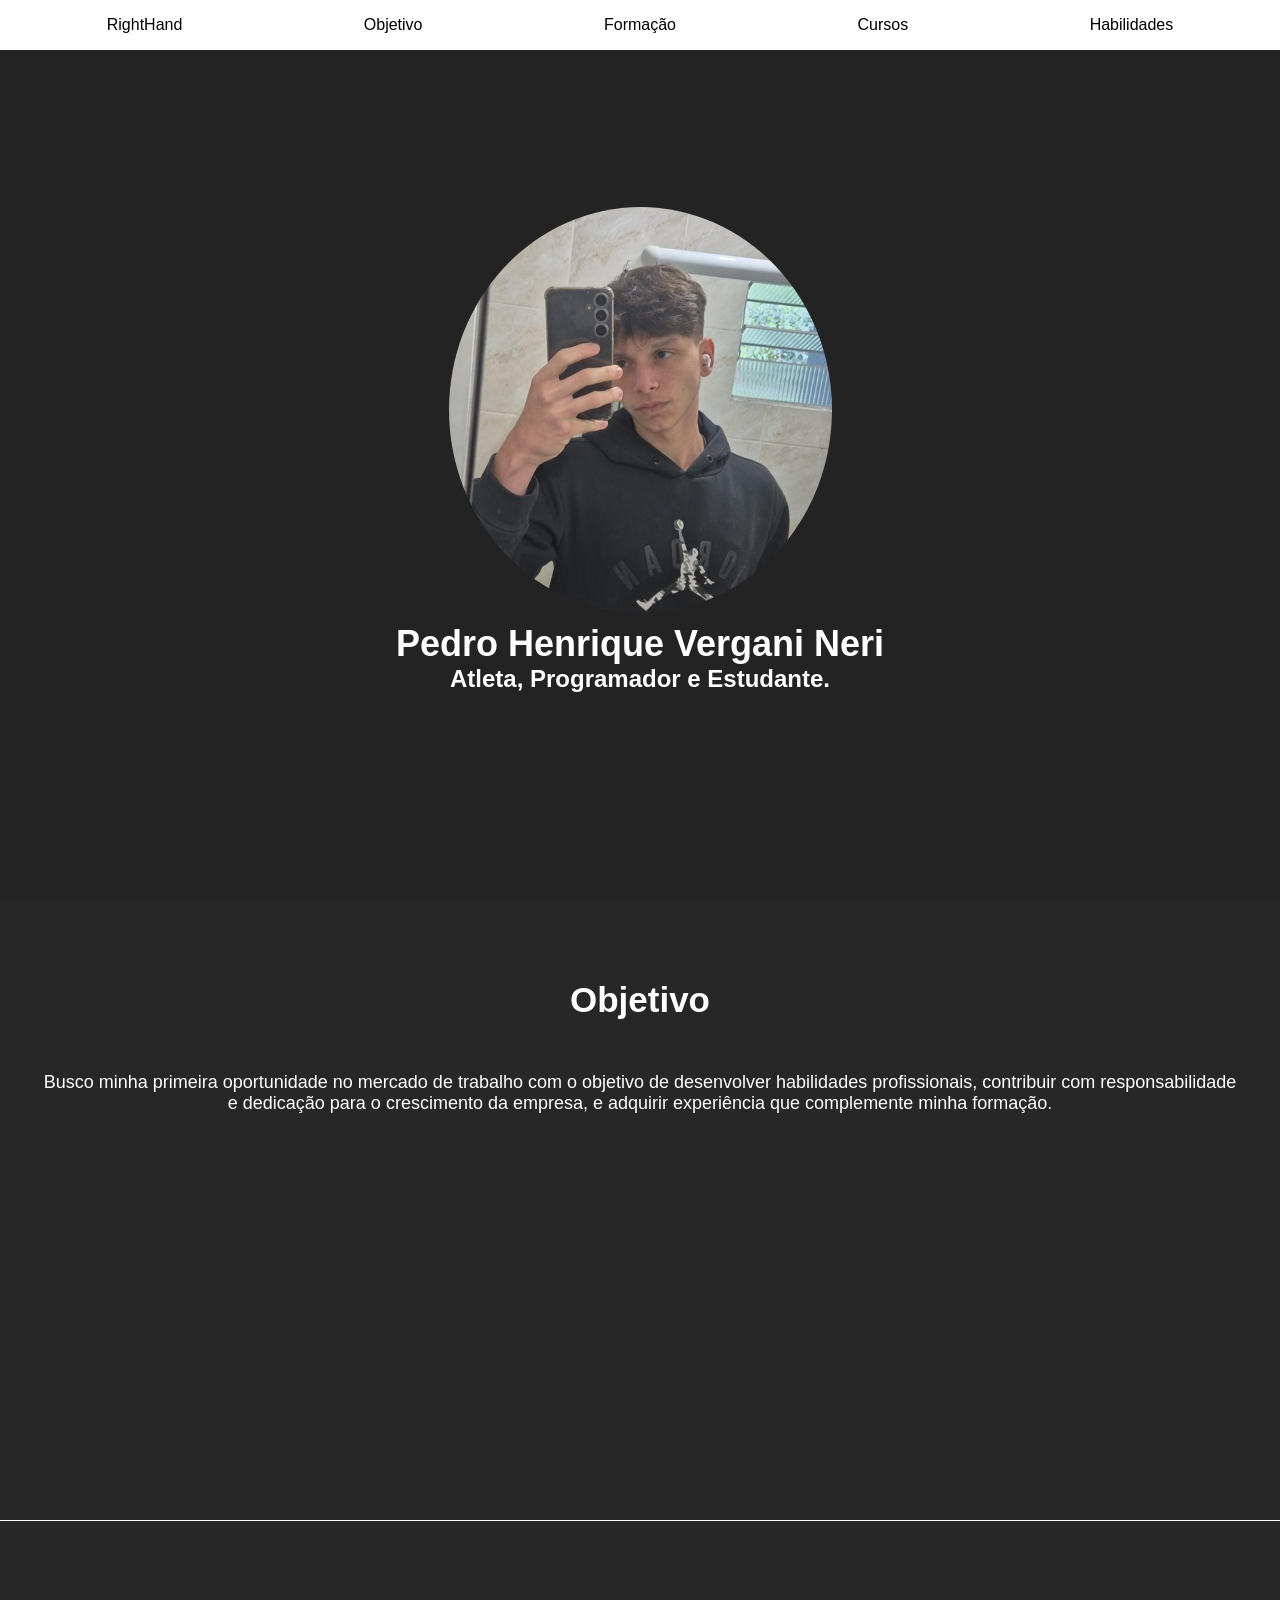
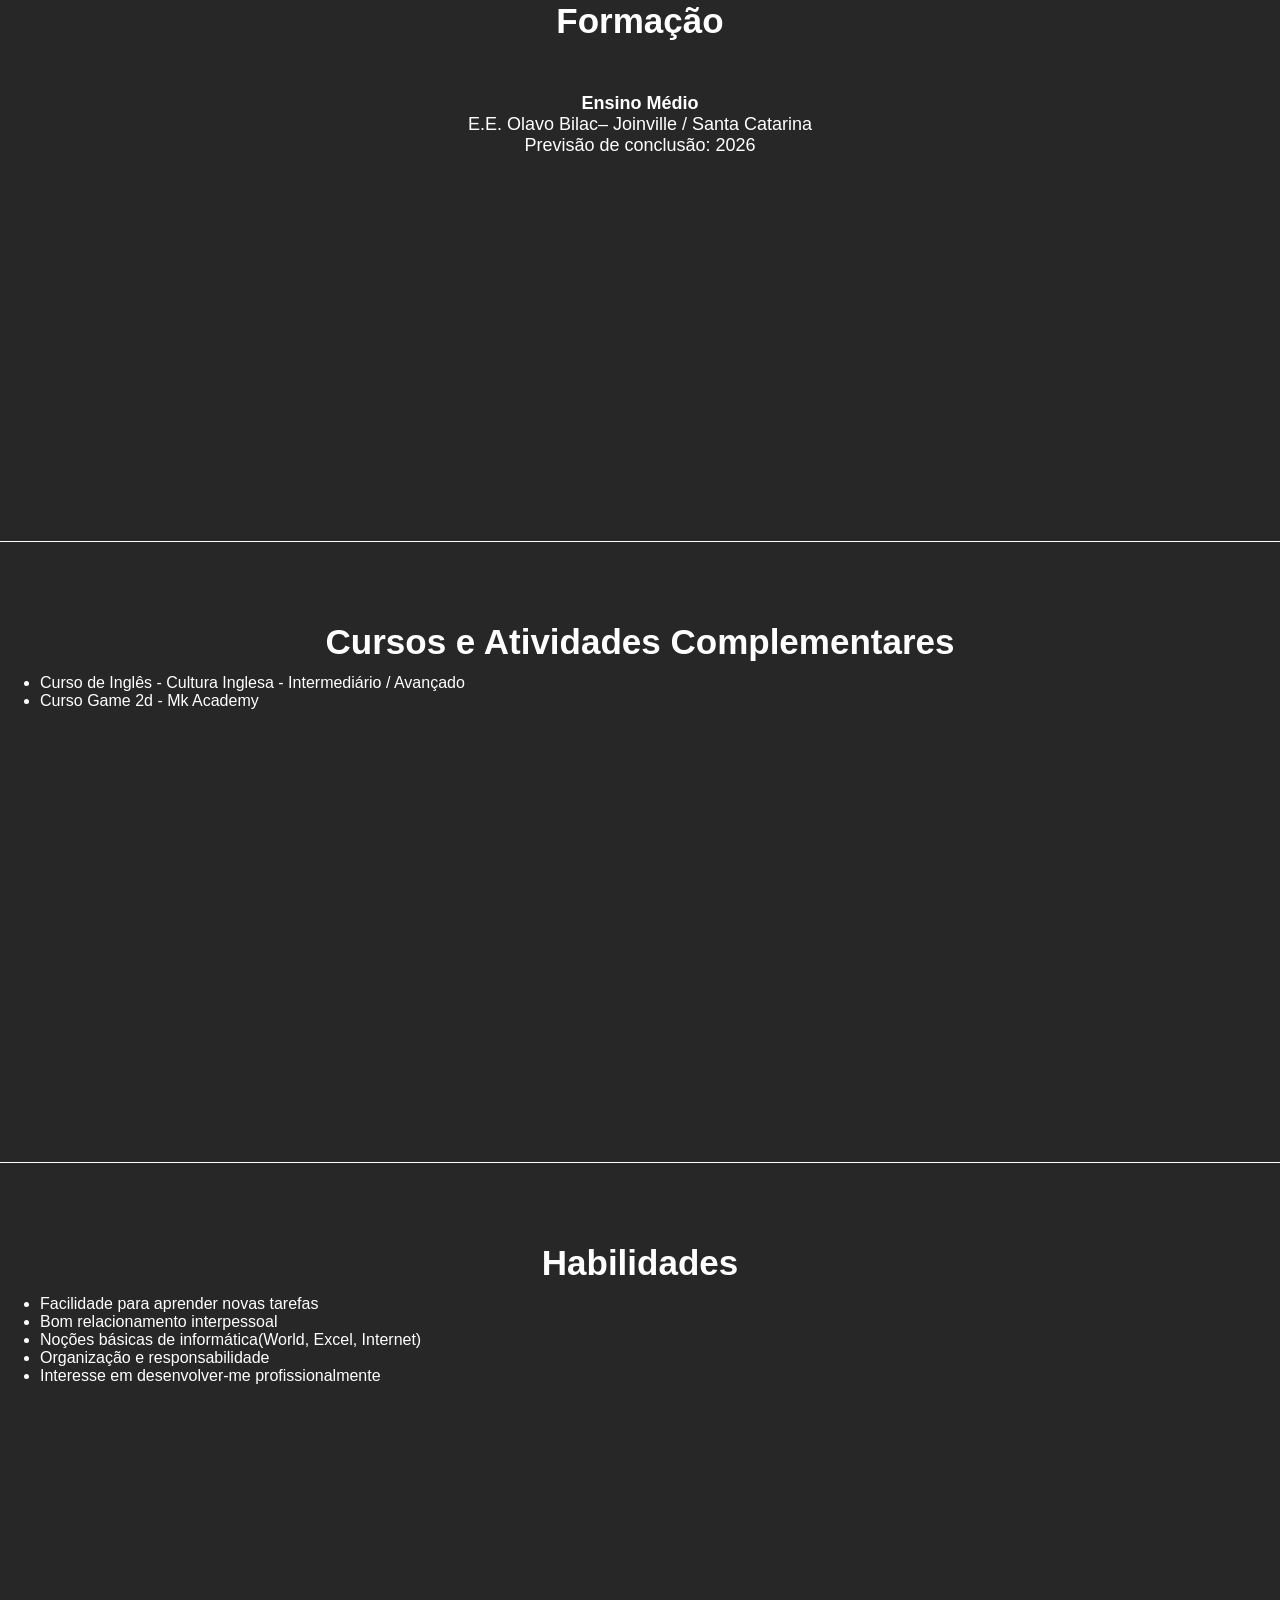
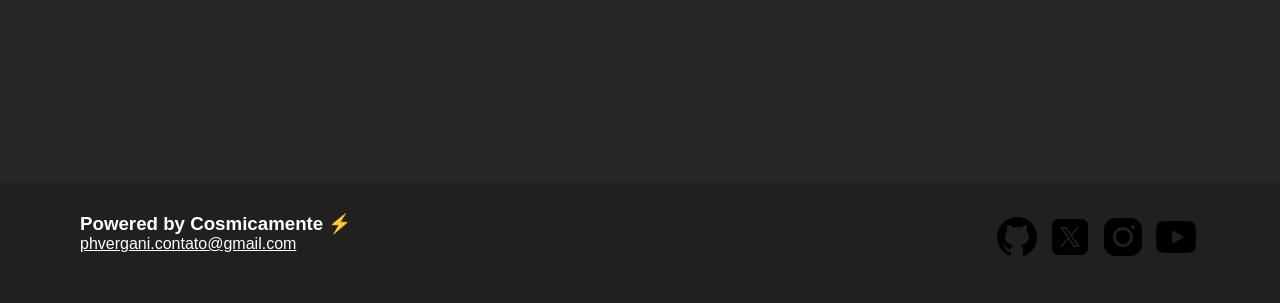
<file: index.html>
<!DOCTYPE html>
<html lang="pt-br">
<head>
    <meta charset="UTF-8">
    <meta name="viewport" content="width=device-width, initial-scale=1.0">
    <title>Pedro Vergani - Portfolio</title>
    <link rel="stylesheet" href="style.css">
</head>
<body>
    <header>
        <nav class="navlist">
            <ul>
                <li class="navitem"><a href="righthand/index.html">RightHand</a></li>
                <li class="navitem"><a href="#objetivo">Objetivo</a></li>
                <li class="navitem"><a href="#formacao">Formação</a></li>
                <li class="navitem"><a href="#cursos">Cursos</a></li>
                <li class="navitem"><a href="#habilidades">Habilidades</a></li>
            </ul>
        </nav>
    </header>
    <main>
        <section id="apresentacao">
            <div class="apresentacao-conteudo">
                <img src="./assets/phnvnimg.jpeg" 
                alt="avatarpedro"
                class="apresentacao-conteudo-avatar">
                <h1 class="apresentacao-conteudo-titulo">Pedro Henrique Vergani Neri</h1>
                <h2 class="apresentacao-conteudo-subtitulo">Atleta, Programador e Estudante.</h2>
            </div>
        </section>
        <section id="objetivo">
            <h2 class="objetivo-titulo">Objetivo</h2>
            <p class="objetivo-texto">Busco minha primeira oportunidade no mercado de trabalho com o objetivo de desenvolver
habilidades profissionais, contribuir com responsabilidade e dedicação para o crescimento da
empresa, e adquirir experiência que complemente minha formação.</p>
        </section>
        <section id="formacao">
            <h2 class="formacao-titulo">Formação</h2>
            <p class="formacao-texto"><strong>Ensino Médio</strong> 
<br>E.E. Olavo Bilac– Joinville / Santa Catarina
<br>Previsão de conclusão: 2026</p>
        </section>
        <section id="cursos">
            <h2 class="cursos-titulo">Cursos e Atividades Complementares</h2>
            <ul>
                <li class="cursos-curso">Curso de Inglês - Cultura Inglesa - Intermediário / Avançado</li>
                <li class="cursos-curso">Curso Game 2d - Mk Academy</li>
            </ul>
        </section>
        <section id="habilidades">
            <h2 class="habilidades-titulo">Habilidades</h2>
            <ul>
                <li>Facilidade para aprender novas tarefas</li>
                <li>Bom relacionamento interpessoal</li>
                <li>Noções básicas de informática(World, Excel, Internet)</li>
                <li>Organização e responsabilidade</li>
                <li>Interesse em desenvolver-me profissionalmente</li>
            </ul>
        </section>

    </main>
    <footer class="footer">
        <div class="footer-container">
            <h3 class="footer-container-power">Powered by <a href="https://discord.gg/y2seBjymDX">Cosmicamente</a> ⚡</h3>
            <a class="footer-container-maillink" href="mailto:phvergani.contato@gmail.com">phvergani.contato@gmail.com</a>
        </div>
            <div class="footer-container-assets">
                <a href="https://github.com/phvergani08" target="_blank" class="footer-container-assests-asset"> <!-- Github -->
                    <img src="./assets/github-icon-48.png">
                </a>
                <a href="https://x.com/phvergani08" target="_blank" class="footer-container-assests-asset"> <!-- X -->
                    <img src="./assets/x-icon-48.png">
                </a>
                <a href="https://www.instagram.com/phvn77" target="_blank" class="footer-container-assests-asset"> <!-- Instagram -->
                  <img src="./assets/instagram-icon-48.png">  
                </a>
                <a href="https://www.youtube.com/@PedroVergani9" target="_blank" class="footer-container-assests-asset"> <!-- Youtube -->
                    <img src="./assets/youtube-icon-48.png">
                </a>
            </div>
    </footer>
</body>
</html>
</file>
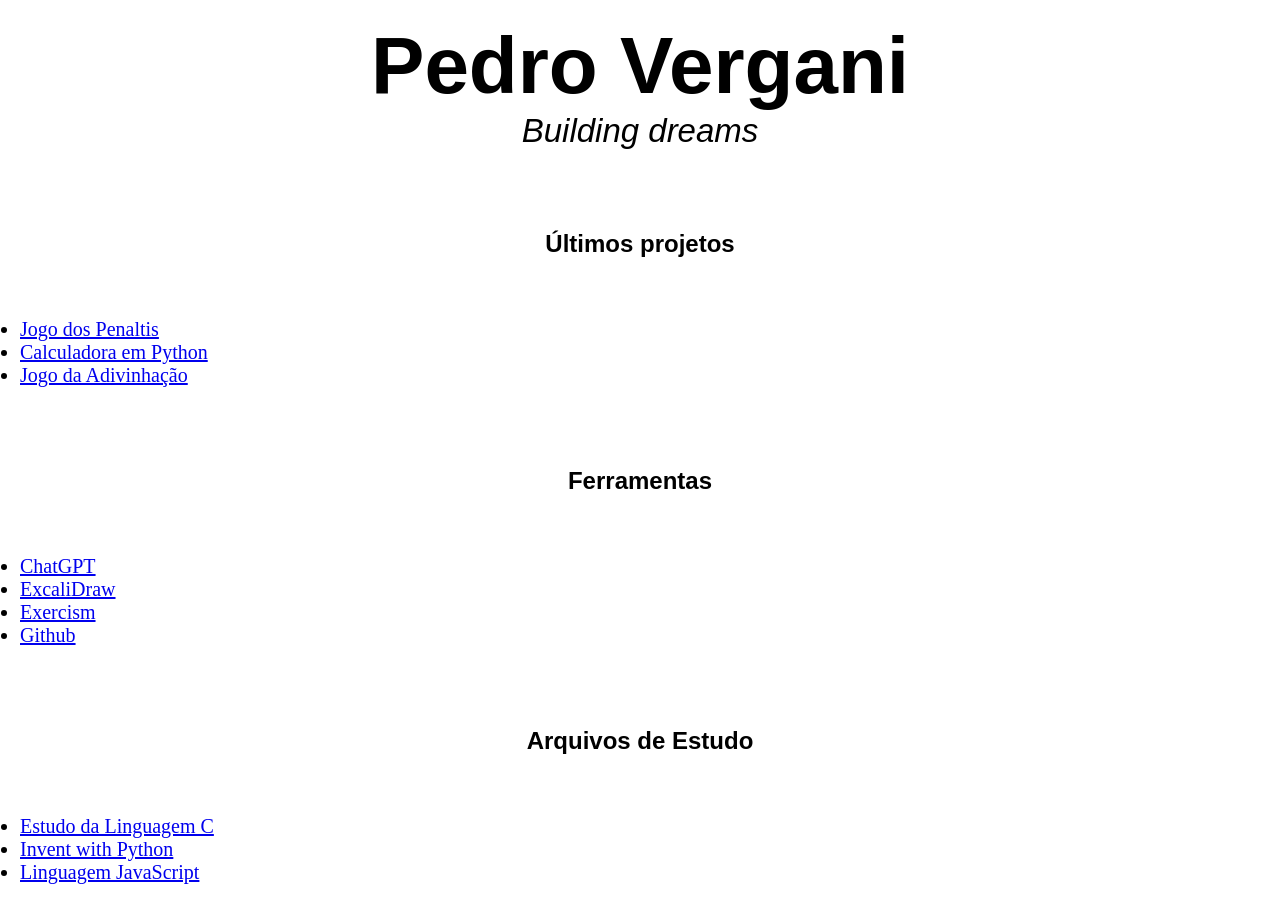
<file: righthand/index.html>
<!DOCTYPE html>
<html lang="pt-Br">
<head>
    <meta charset="UTF-8">
    <meta name="viewport" content="width=device-width, initial-scale=1.0">
    <link rel="stylesheet" href="style.css">
    <title>PH9 - RIGHTHAND</title>
</head>
<body>
    <section id="mainpg-top">
        <h1 class="mainpg-title">Pedro Vergani</h1>
        <h2 class="mainpg-slogan"><i>Building dreams</i></h2>
    </section>
    <section id="mainpg-projects">
        <h1 class="mainpg-projects-title">Últimos projetos</h1>
        <div class="mainpg-projects-items">
            <nav>
                <ul>
                    <li><a href="https://github.com/phvergani08/jogodospenaltis">Jogo dos Penaltis</a></li>
                    <li><a href="https://github.com/phvergani08/CalculadoraPython">Calculadora em Python</a></li>
                    <li><a href="https://github.com/phvergani08/guessgame2">Jogo da Adivinhação</a></li>
                </ul>
            </nav>
        </div>
    </section>
    <section id="mainpg-ferramentas">
        <h1 class="mainpg-ferramentas-title">Ferramentas</h1>
        <div>
            <ul>
                <li><a href="https://chatgpt.com/">ChatGPT</a></li>
                <li><a href="https://excalidraw.com/">ExcaliDraw</a></li>
                <li><a href="https://exercism.org/jiki">Exercism</a></li>
                <li><a href="https://github.com/phvergani08/">Github</a></li>
            </ul>
        </div>
    </section>
    <section id="mainpg-arquivos">
        <h1 class="mainpg-arquivos-title">Arquivos de Estudo</h1>
        <div>
            <nav>
                <ul>
                    <li><a href="https://www.cl72.org/070openSource.html">Estudo da Linguagem C</a></li>
                    <li><a href="https://inventwithpython.com/">Invent with Python</a></li>
                    <li><a href="pages/javascript.html">Linguagem JavaScript</a></li>
                </ul>
            </nav>
        </div>
    </section>

</body>
</html>
</file>
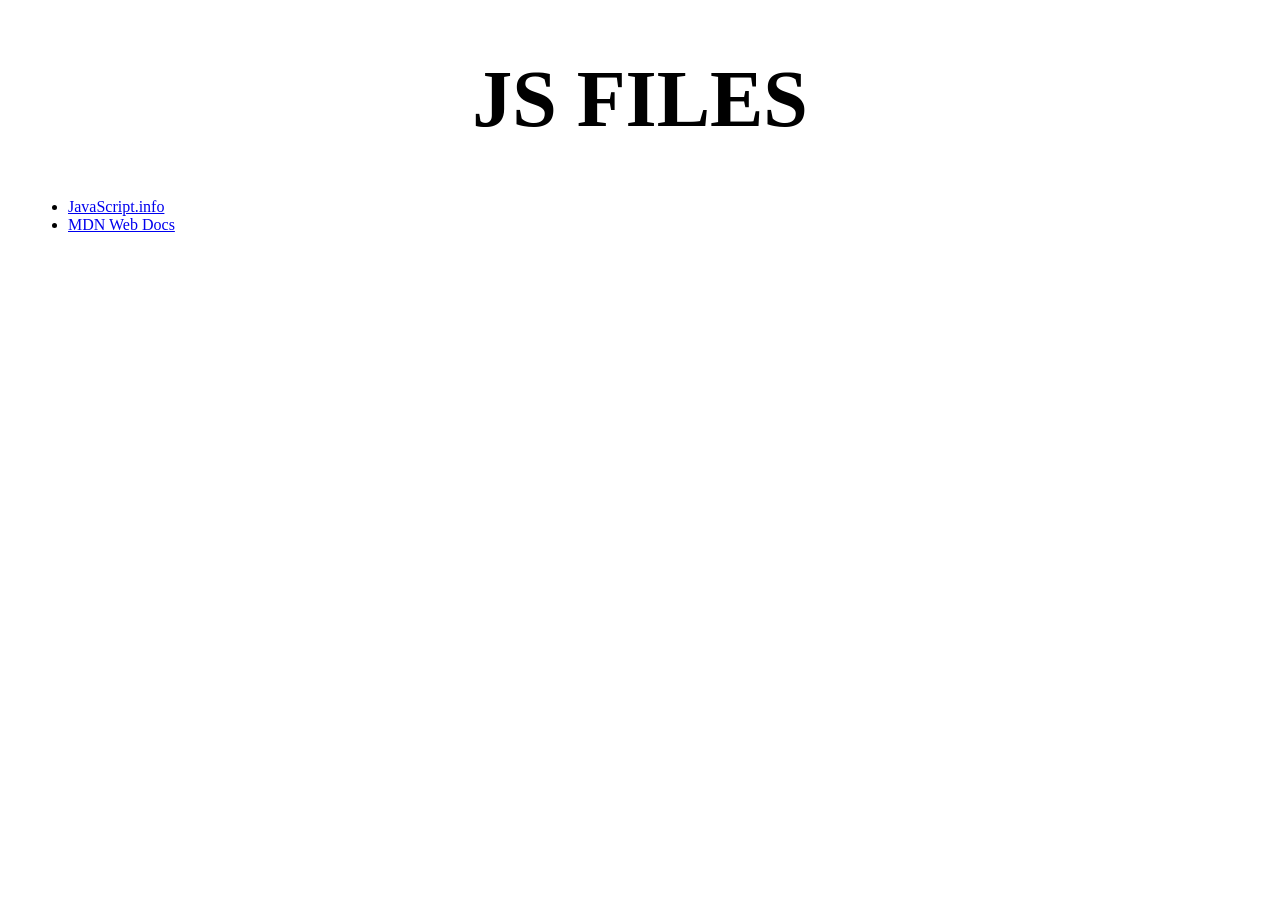
<file: righthand/pages/javascript.html>
<!DOCTYPE html>
<html lang="en">
<head>
    <meta charset="UTF-8">
    <meta name="viewport" content="width=device-width, initial-scale=1.0">
    <title>PH9 INDEX</title>

    <style>
        .title {
            text-align: center;
            font-size: 80px;
        }

        .lista {
            margin-left: 20px;
        }
    </style>
</head>
<body>
    <h1 class="title">JS FILES</h1>
    <div class="lista">
        <nav>
            <ul>
                <li><a href="https://javascript.info/">JavaScript.info</a></li>
                <li><a href="https://developer.mozilla.org/en-US/docs/Web/JavaScript">MDN Web Docs</a></li>
            </ul>
        </nav>
    </div>
</body>
</html>
</file>
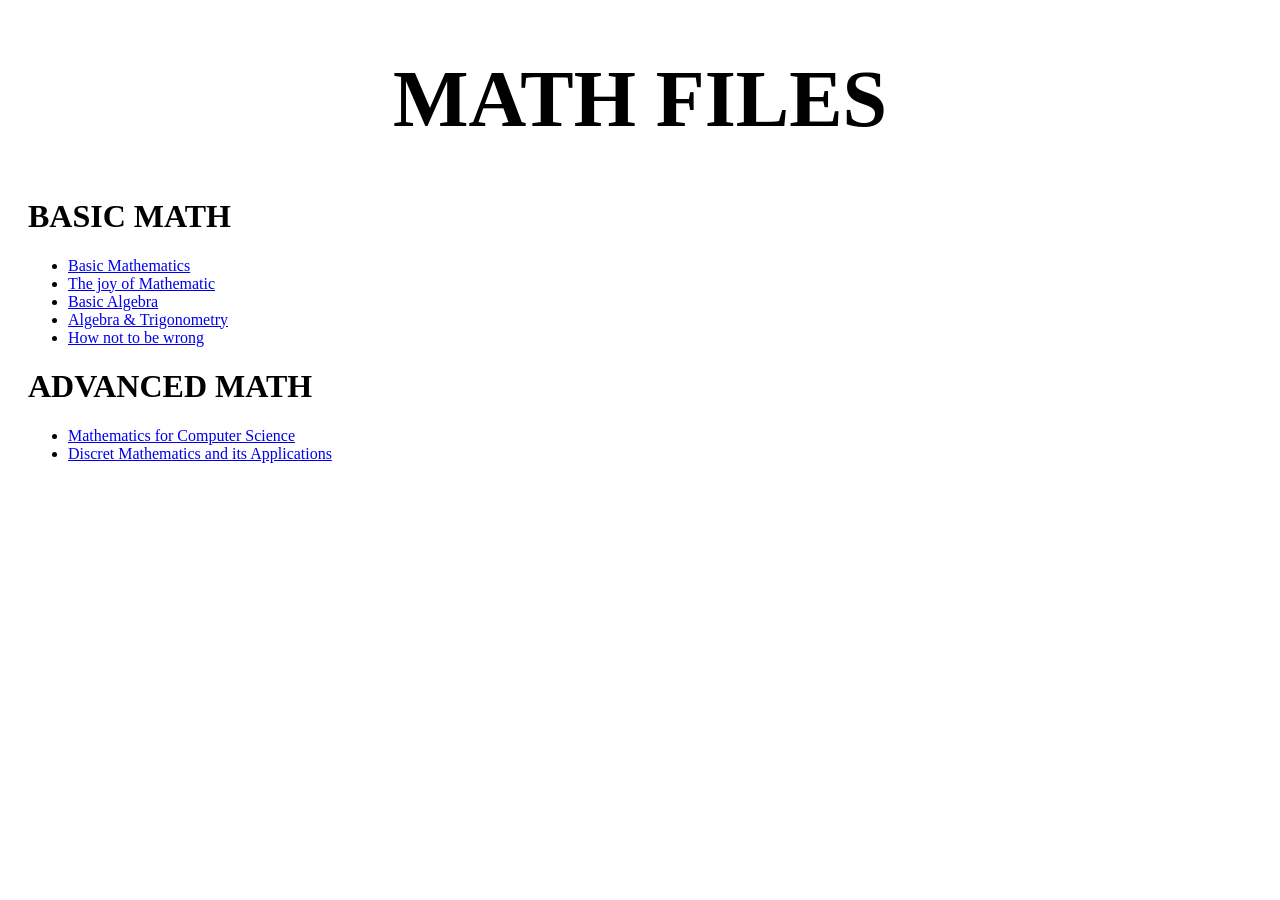
<file: righthand/pages/math.html>
<!DOCTYPE html>
<html lang="en">
<head>
    <meta charset="UTF-8">
    <meta name="viewport" content="width=device-width, initial-scale=1.0">
    <title>PH9 INDEX</title>

    <style>
        .title {
            text-align: center;
            font-size: 80px;
        }

        .lista {
            margin-left: 20px;
        }
    </style>
</head>
<body>
    <h1 class="title">MATH FILES</h1>
    <div class="lista">
        <h1>BASIC MATH</h1>
        <nav>
            <ul>
                <li><a href="https://www.ulm.edu.pk/departments/admin/upload/downloads/202110030921.pdf">Basic Mathematics</a></li>
                <li><a href="https://snhu.kanopy.com/sites/default/files/1411_joy_of_mathematics.pdf">The joy of Mathematic</a></li>
                <li><a href="https://www.math.stonybrook.edu/~aknapp/download/b2-alg-inside.pdf">Basic Algebra</a></li>
                <li><a href="https://www.clatsopcc.edu/wp-content/uploads/2019/11/CollegeAlgebraTrigOCT2019.pdf">Algebra & Trigonometry</a></li>
                <li><a href="https://newrevenue.org/wp-content/uploads/2021/02/how-not-to-be-wrong-ellenberg-20169131536812.pdf">How not to be wrong</a></li>
            </ul>
        </nav>

        <h1>ADVANCED MATH</h1>
        <nav>
            <ul>
                <li><a href="https://courses.csail.mit.edu/6.042/spring18/mcs.pdf">Mathematics for Computer Science</a></li>
                <li><a href="https://cs22.io/assets/files/Discrete%20Mathematics%20and%20Its%20Applications%20by%20Kenneth%20Rosen.pdf">Discret Mathematics and its Applications</a></li>
            </ul>
        </nav>
    </div>
</body>
</html>
</file>
<file: style.css>
* {
    margin: 0;
    padding: 0;
}

html {
    scroll-behavior: smooth;
}

body {
    color: white;
    font-family: Arial;
}

h2 {
    font-size: 35px;
}

p {
    font-size: 18px;
}

header {
    display: flex;
}

.navlist {
    background-color: white;
    position: fixed;
    top: 0;
    width: 100vw;
}

.navlist ul {
    display: flex;
    justify-content: space-around;
    padding: 16px;
}

.navitem a {
    color: black;
    font-size: 16px;
    text-decoration: none;
}

.navitem a:hover {
    text-decoration: underline;
}

#apresentacao {
    align-items: center;
    background-color: rgb(36, 35, 35);
    display: flex;
    height: 100vh;
    justify-content: center;
}

.apresentacao-conteudo {
    display: flex;
    flex-direction: column;
    text-align: center;
}

.apresentacao-conteudo-avatar {
    border-radius: 50%;
    width: 50%;
    margin-left: 25%;
    margin-bottom: 10px;
}

.apresentacao-conteudo-titulo {
    font-size: 36px;
}

.apresentacao-conteudo-subtitulo {
    font-size: 24px;
}

#objetivo {
    margin-bottom: 1px;
    background-color: rgb(40, 39, 39);
    display: flex;
    flex-direction: column;
    gap: 12px;
    height: 60vh;
    padding: 40px;
}
.objetivo-titulo, .objetivo-texto {
    text-align: center;
    padding-top: 40px;
}

#formacao {
    margin-bottom: 1px;
    background-color: rgb(40, 39, 39);
    display: flex;
    flex-direction: column;
    gap: 12px;
    height: 60vh;
    padding: 40px;
}

.formacao-titulo, .formacao-texto {
    text-align: center;
    padding-top: 40px;
}

#cursos {
    margin-bottom: 1px;
    background-color: rgb(40, 39, 39);
    display: flex;
    flex-direction: column;
    gap: 12px;
    height: 60vh;
    padding: 40px;
}

.cursos-titulo {
    text-align: center;
    padding-top: 40px;
}

#habilidades {
    background-color: rgb(40, 39, 39);
    display: flex;
    flex-direction: column;
    gap: 12px;
    height:60vh;
    padding: 40px;
}

.habilidades-titulo, .habilidades-texto {
    text-align: center;
    padding-top: 40px;
}

footer {
    background-color: #221f1f;
    height: 10vh;
}

.footer {
    display: flex;
    padding-left: 80px;
    padding-right: 80px;
    padding: 30px 80px 0 80px;
    justify-content: space-between;
} 


.footer-container-power a, .footer-container-maillink {
    color: white;

}

.footer-container-power a {
    text-decoration: none;
}

.footer-container-power a:hover {
    text-decoration: underline;
}

.footer-container-assets {
    display: flex;
    gap: 5px;
}

.footer-container-assets img:hover {
    background-color: rgba(255, 255, 255, 0.038);
}
</file>
<file: righthand/style.css>
* {
    margin: 0;
    padding: 0;
}

h1, h2, h3, p {
    font-family: Arial;
}

.mainpg-title {
    font-size: 80px;
    text-align: center;
    margin-top: 20px;
}

.mainpg-slogan {
    text-align: center;
    font-size: 33px;
    font-weight: 100;
}

.mainpg-projects-title, .mainpg-arquivos-title, .mainpg-ferramentas-title{
    margin-top: 80px;
    text-align: center;
}

div {
    margin-top: 60px;
    margin-left: 20px;
    font-size: 20px;
}
</file>
